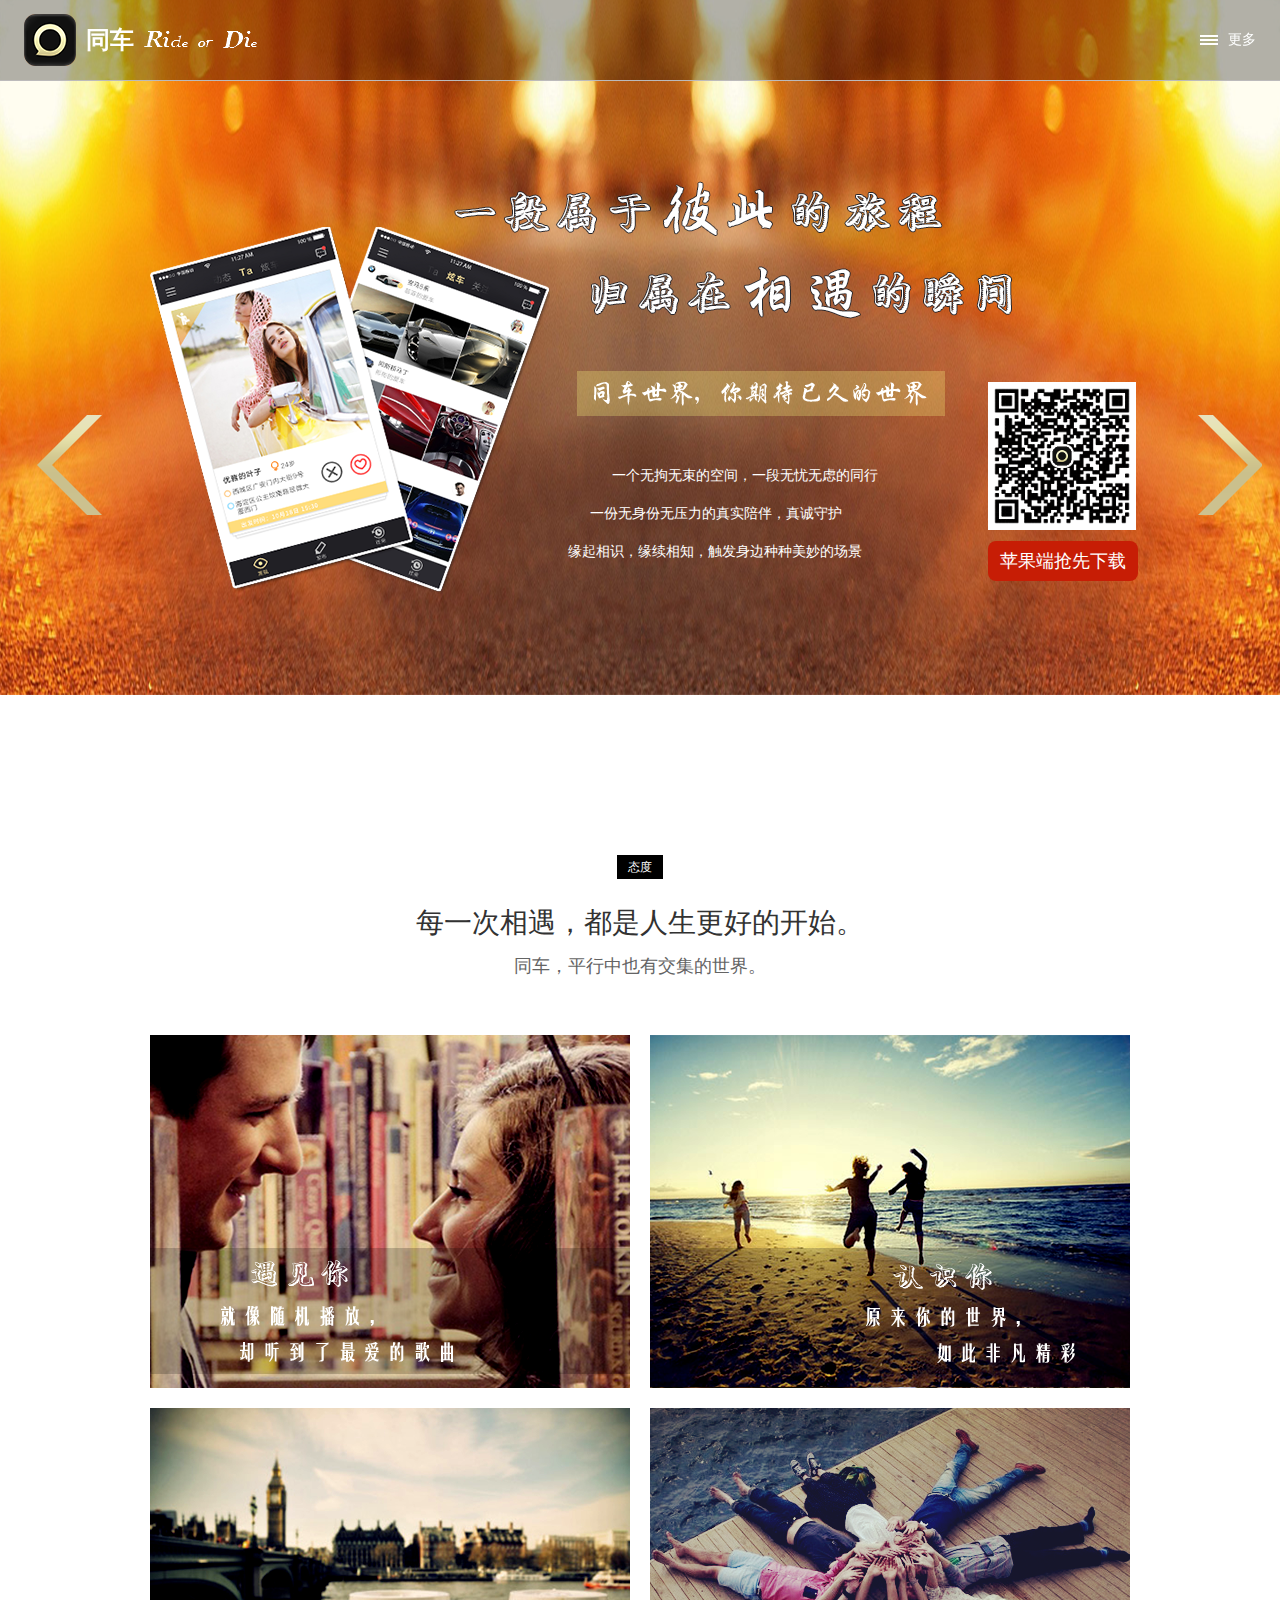
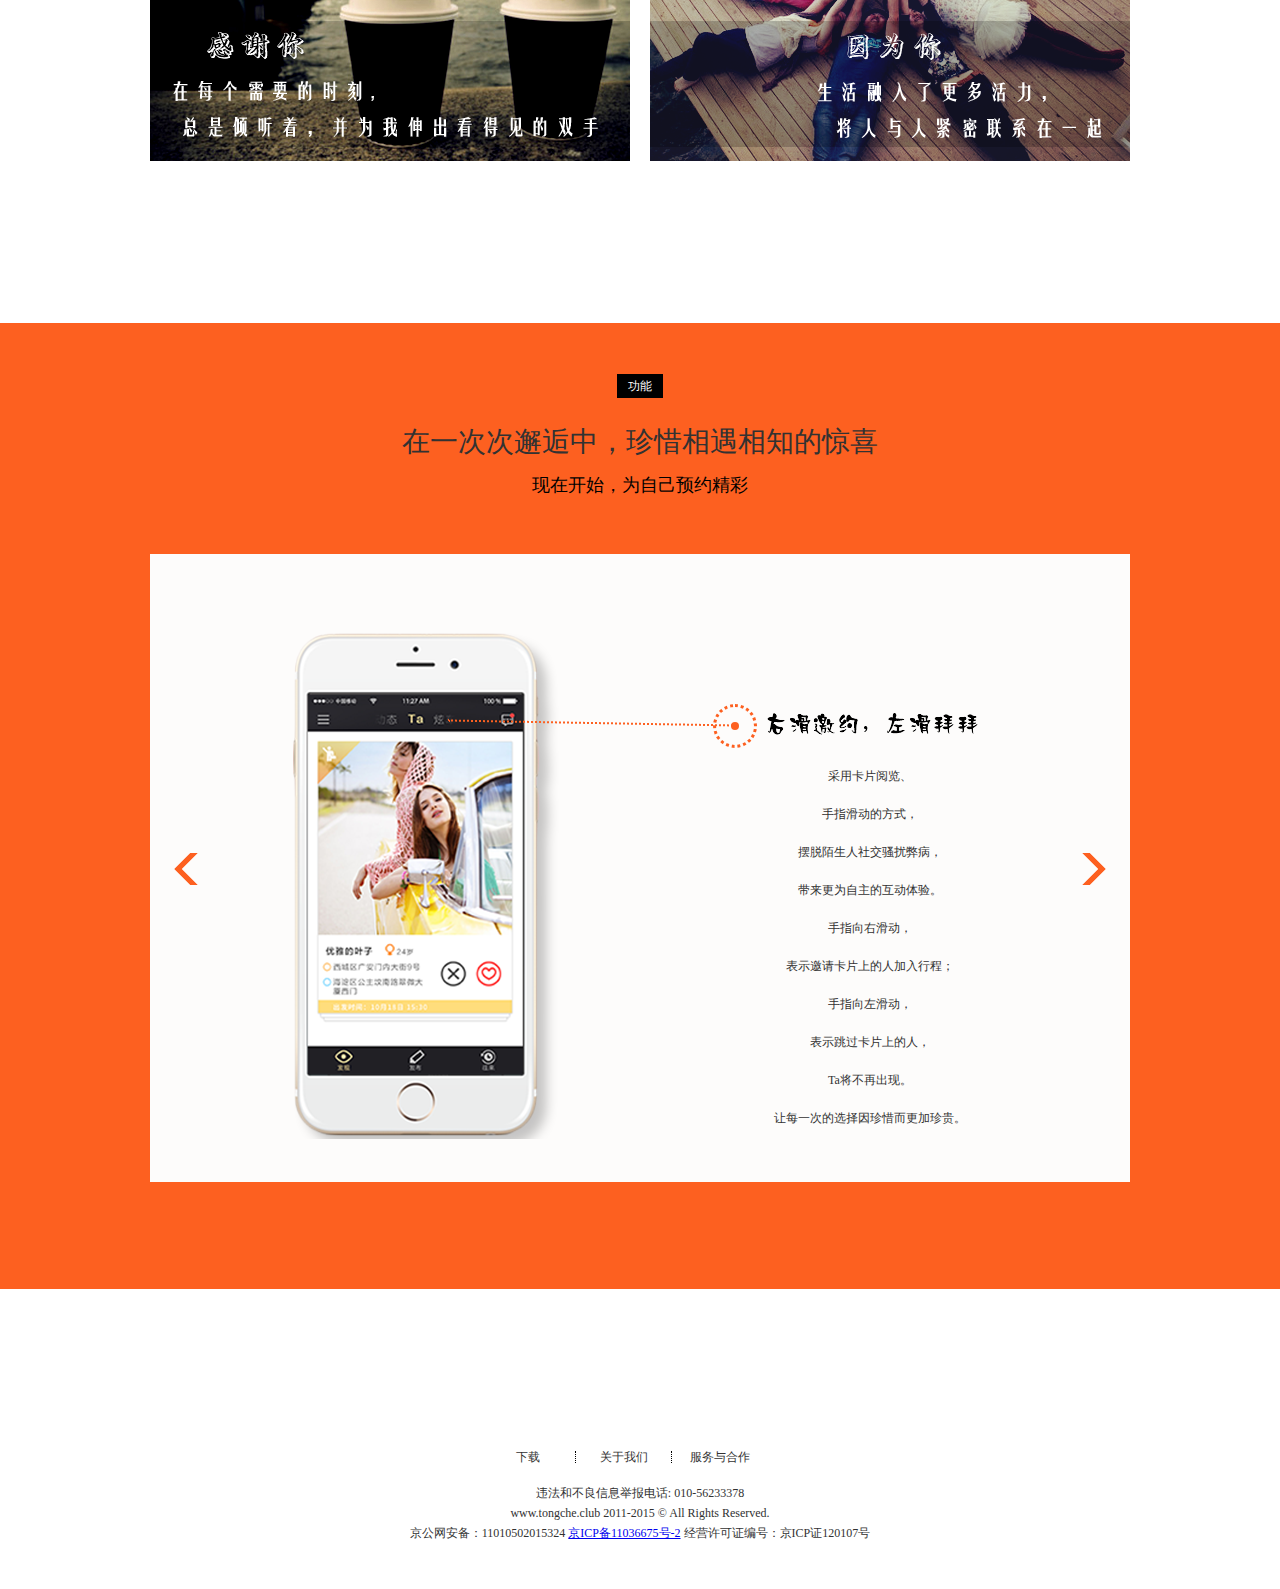
<file: index.html>
<!DOCTYPE html>
<html lang="en">
<head>
	<meta charset="UTF-8">
	<title>同车app官网</title>
<link rel="stylesheet" href="./css/main.css">
<script type="text/javascript" src="./js/jquery.1.9.1.min.js"></script>
<script type="text/javascript" src="./js/index.js"></script>
</head>
<body>
	<div class="box">
	<!-- banner 开始 -->
		<div class="banner">
			<img class="banner_" style="width:100%;height:100%" src="./img/bg_banner.png" alt="">
		
				<div class="top">
				
					<div id="logo">
						<div class="logo">
							<a href="#"><img  src="./img/logo.png" alt=""></a>
						</div>
						<a href="#">
							<div class="slogan">
								同车<img src="./img/slogan.png" alt="">
							</div>
						</a>
						<div class="option">
							<img src="./img/option.png" alt="">更多
						</div>
						
					</div>
				</div>
				<div class="op">
							<img class="close" src="./img/close.png" alt="">
							<ul>
								<li><a href="./aboutus.html">关于我们</a></li>
								<li><a href="./cooperation.html">服务与合作</a></li>
								<li class="download">下载</li>
							</ul>
							
				</div>
				<div class="content">
					<div class="page">
						<img src="./img/page.png" alt="">
						<img class="txt" src="./img/txt.png" alt="">
					<div class="page_txt">
						<img  src="./img/page_txt.png" alt="">
					</div>
					<div class="txt1">一个无拘无束的空间，一段无忧无虑的同行</div>
					<div class="txt2">一份无身份无压力的真实陪伴，真诚守护</div>
					<div class="txt3">缘起相识，缘续相知，触发身边种种美妙的场景</div>
						<img style="width:148px;" class="code" src="./img/code.png" alt="">
						<div class="scanning">苹果端抢先下载</div>
					</div>
				
			</div>
			<div>
				<div class="left">
					<div class="left_n">
					<a href="./recruit.html">
						<img src="./img/left.png" alt="">
					</a>
				</div>
			</div>
				<div class="right">
					<div class="right_n">
						<a href="./aboutus.html">
							<img src="./img/right.png" alt="">
						</a>
					</div>
				</div>

			</div>
			
		</div>
		<!-- banner 结束-->
	<div class="second">
		<div class="content">
			<div class="attitude">
				态度
			</div>
			<div class="h1">
				每一次相遇，都是人生更好的开始。
			</div>
			<div class="h2">
				同车，平行中也有交集的世界。
			</div>
			<div class="pic">
				<div class="p1">
					<div class="p1_img"><img src="./img/yujianni.png" alt=""></div>			
				</div>
				<div class="p2">
					<div class="p2_img"><img src="./img/renshini.png" alt=""></div>			
				</div>
				<div class="p3">
					
					<div class="p3_img"><img src="./img/ganxieni.png" alt=""></div>
				</div>
				<div class="p4">
					<div class="p4_img"><img src="./img/yinweini.png" alt=""></div>
				</div>
			</div>
		</div>
	</div>
	<div class="third">
		<div class="content">
		<div style="height:1px"></div>
			<div class="attitude" style="margin:50px auto 30px auto">
				功能
			</div>
			<div class="h1">
				在一次次邂逅中，珍惜相遇相知的惊喜
			</div>
			<div class="h2" style="color:#000;">
				现在开始，为自己预约精彩
			</div>
			<div class="left_">
						<img src="./img/left_.png" alt="">
					</div>
			<div class="right_">
				<img src="./img/right_.png" alt="">
			</div>

			<div class="small_box">
				<div class="box1">
					<div class="phone">
						<img src="./img/phone.png" alt="">
					</div>
					<div class="round">
						<div class="centers"></div>
						<div class="line"></div>
					</div>
					<div class="title">
						<img src="./img/like.png" alt="">
						<div class="textarea">
						<p>采用卡片阅览、</p>
						<p>手指滑动的方式，</p>
						<p>摆脱陌生人社交骚扰弊病，</p>
						<p>带来更为自主的互动体验。</p>
						<p>手指向右滑动，</p>
						<p>表示邀请卡片上的人加入行程；</p>
						<p>手指向左滑动，</p>
						<p>表示跳过卡片上的人，</p>
						<p>Ta将不再出现。</p>
						<p>让每一次的选择因珍惜而更加珍贵。</p>
					
						</div>
					</div>
				</div>
				<div class="box2">
					<div class="title2">
							<img src="./img/zhijizhibi.png" alt="">
						
					</div>
					<div class="textarea2">
							<p>人车信息、</p>
							<p>搭车路线、</p>
							<p>用车时间，</p>
							<p>以及TA的性别年龄、</p>
							<p>活跃时间应有尽有。</p>
							<p>独有标签功能让你对TA了解更多，</p>
							<p>爱去哪里玩、</p>
							<p>贪嘴哪道菜、</p>
							<p>在追哪部剧都尽在掌握。</p>
							<p>虽然你们尚未谋面，</p>
							<p>但却可能相见恨晚。</p>
					
					</div>
					<div class="round2">
						<div class="centers2"></div>
						<div class="line2"></div>
					</div>
					<div class="gerenziliao">
						<img src="./img/gerenziliao.png" alt="">
					</div>
				</div>
					
					
					
					
				<div class="box3">
					<div class="phone3">
						<img src="./img/shunfengche.png" alt="">
					</div>
					<div class="round3">
						<div class="centers3"></div>
						<div class="line3"></div>
					</div>
					<div class="title3">
						<img src="./img/shuangxiang.png" alt="">
						<div class="textarea3">
						<p>车主、搭友都能发布同车信息。</p>
						<p>车主可以公布行车路线等待他人加入行程；</p>
						<p>搭友可以通过平台发布自己的用车需求。</p>
						<p>双方根据自己的喜好选择是否与对方同行。</p>
						<p>双向信息发布，双向意愿匹配，出行更愉悦。</p>
						
						</div>
					</div>
				</div>
				<div class="box4">
					<div class="title4">
							<img src="./img/gonyao.png" alt="">
						
					</div>
					<div class="textarea4">
							<p>提供公邀和私信两种形式的邀约。</p>
							<p>可以在公共平台公开接受搭友的用车需求，</p>
							<p>或公开参与车主发布的行车路线；</p>
							<p>也可以私信邀约周围的人和感兴趣的人。</p>
							<p>两种邀约方式，帮你实现完美行程。</p>
					
					</div>
					<div class="round4">
						<div class="centers4"></div>
						<div class="line4"></div>
					</div>
					<div class="phone4">
						<img src="./img/dontaixianqing.png" alt="">
					</div>
				</div>
				

			</div>
		</div>
	</div>
	<!-- foot开始 -->
	<div class="foot">
		<div class="buttom">
			<div style="width:400px;height:24px;margin:0px auto;">
				<ul>
		           <li>下载</li>
		           <li>关于我们</li>
		           <li style="border-right:none;">服务与合作</li>
		        </ul>
			</div>
	        
        			<div style="clear:both;"></div>
		    <p>违法和不良信息举报电话: 010-56233378</p>
		    <p>www.tongche.club 2011-2015 © All Rights Reserved.</p>
		    <p>京公网安备：11010502015324   
		    <a href="http://www.miibeian.gov.cn/">京ICP备11036675号-2</a> 经营许可证编号：京ICP证120107号</p>
    	</div>
	</div>
	<!-- foot结束 -->
	<div class="hidden">
		<!-- <div>iPhone 扫描下载</div> -->
		<img src="./img/code_big.png" alt="">
	</div>

</div>
			
</body>
</html>
</file>
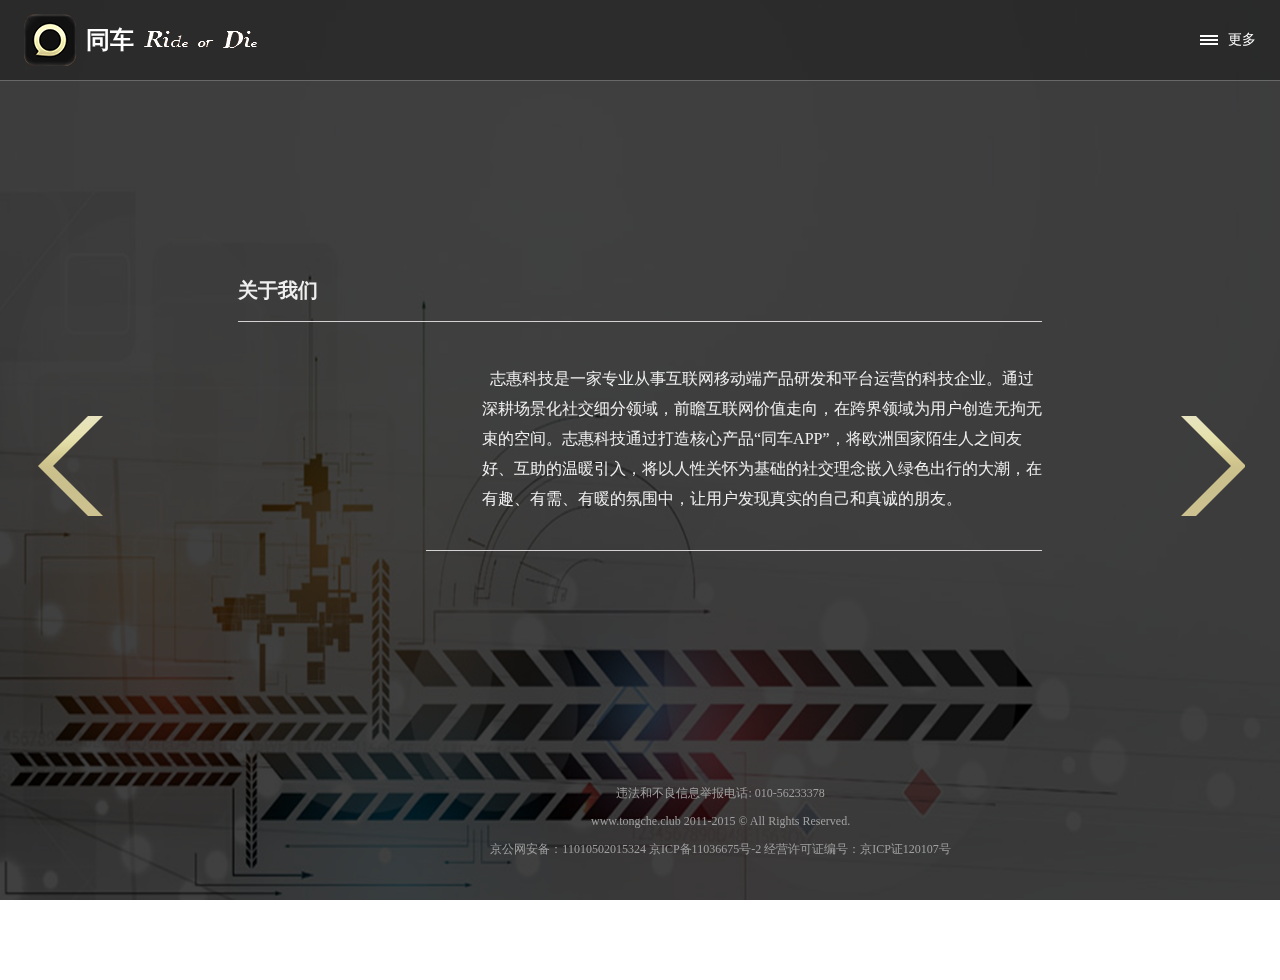
<file: aboutus.html>
<!DOCTYPE html>
<html lang="en">
<head>
	<meta charset="UTF-8">
	<title>关于我们</title>
<link rel="stylesheet" href="./css/aboutus.css">
<script type="text/javascript" src="./js/jquery.1.9.1.min.js"></script>
<script type="text/javascript" src="./js/main.js"></script>
</head>
<body>
	<div class="box">
		<img class="bg" src="./img/aboutus_bg.png" alt="">
		<div class="top">
			<div id="logo">
				<div class="logo">
					<a href="./index.html"><img  src="./img/logo.png" alt=""></a>
				</div>
				<a href="./index.html">
					<div class="slogan">
						同车<img src="./img/slogan.png" alt="">
					</div>
				</a>
				<div class="option">
							<img src="./img/option.png" alt="">更多
						</div>
			</div>
			
		</div>
		<div class="op">
							<img class="close" src="./img/close.png" alt="">
							<ul>
								<li><a href="./aboutus.html">关于我们</a></li>
								<li><a href="./cooperation.html">服务与合作</a></li>
								<li class="download">下载</li>
							</ul>
							
				</div>

		<div class="left">
					<div class="left_n">
					<a href="./index.html">
						<img src="./img/left.png" alt="">
					</a>
				</div>
			</div>
				<div class="right">
					<div class="left_n">
						<a href="./cooperation.html">
							<img src="./img/right.png" alt="">
						</a>
					</div>
				</div>

		<div class="neirong">
			<div class="content">
			<div class="about">关于我们</div>
			<div class="line"></div>
			<div class="txt">
			<p>&nbsp;&nbsp;志惠科技是一家专业从事互联网移动端产品研发和平台运营的科技企业。通过深耕场景化社交细分领域，前瞻互联网价值走向，在跨界领域为用户创造无拘无束的空间。志惠科技通过打造核心产品“同车APP”，将欧洲国家陌生人之间友好、互助的温暖引入，将以人性关怀为基础的社交理念嵌入绿色出行的大潮，在有趣、有需、有暖的氛围中，让用户发现真实的自己和真诚的朋友。</p>
			</div>
			<div class="line_short"></div>

		</div>
		</div>
		<!-- foot开始 -->
	<div class="foot">
		<div class="buttom">
		    <p>违法和不良信息举报电话: 010-56233378</p>
		    <p>www.tongche.club 2011-2015 © All Rights Reserved.</p>
		    <p>京公网安备：11010502015324   
		    京ICP备11036675号-2 经营许可证编号：京ICP证120107号</p>
    	</div>
	</div>
	<!-- foot结束 -->
	<div class="hidden">
		<!-- <div>iPhone 扫描下载</div> -->
		<img src="./img/code_big.png" alt="">
	</div>
	</div>
</body>
</html>
</file>
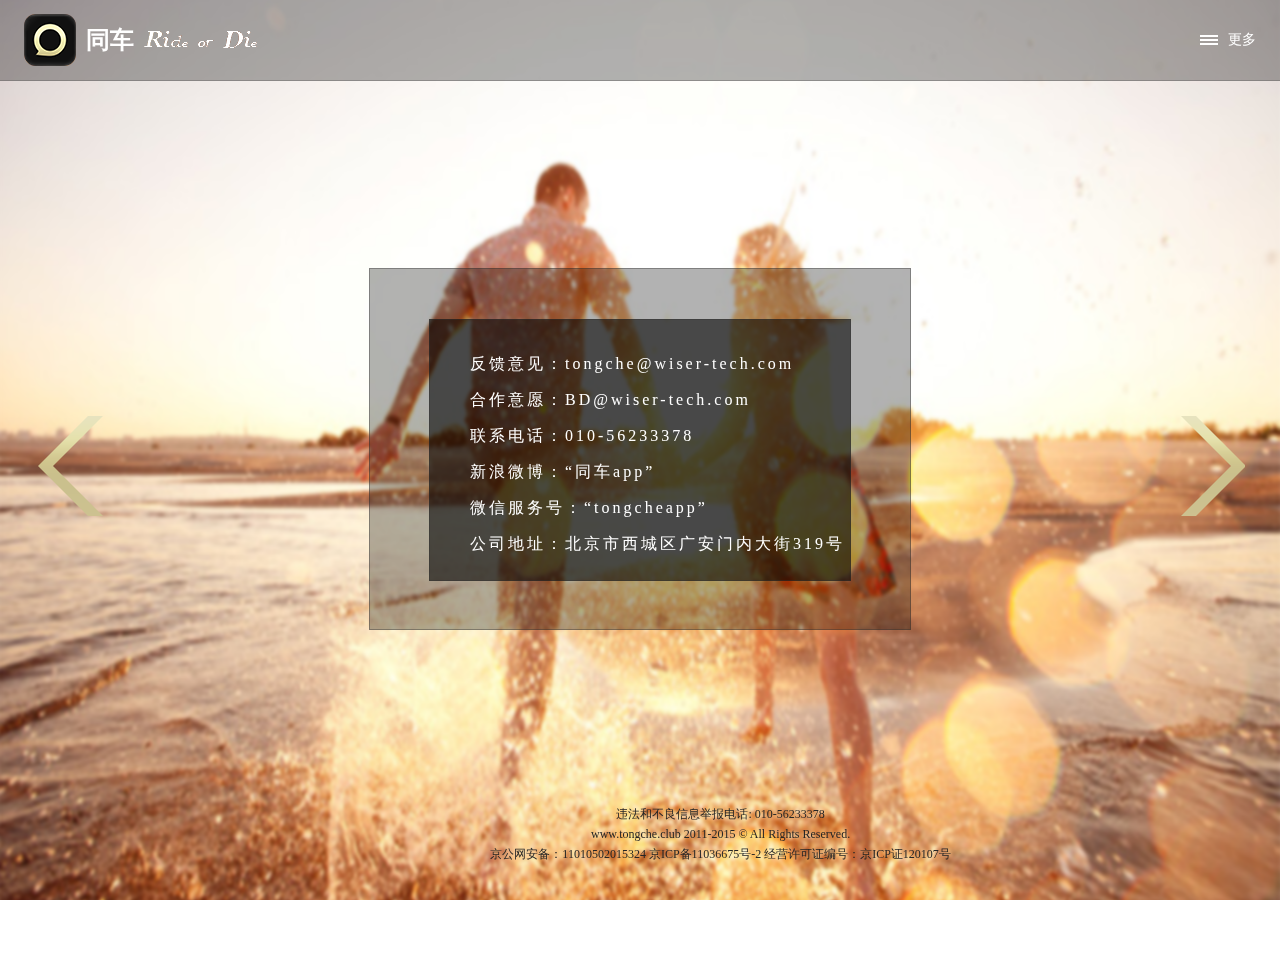
<file: cooperation.html>
<!DOCTYPE html>
<html lang="en">
<head>
	<meta charset="UTF-8">
	<title>服务与合作</title>
<link rel="stylesheet" href="./css/cooperation.css">
<script type="text/javascript" src="./js/jquery.1.9.1.min.js"></script>
<script type="text/javascript" src="./js/main.js"></script>
</head>
<body>
	<div class="box">
		<img class="bg" src="./img/cooperation_bg.png" alt="">
		<div class="top">
			<div id="logo">
				<div class="logo">
					<a href="./index.html"><img  src="./img/logo.png" alt=""></a>
				</div>
				<a href="./index.html">
					<div class="slogan">
						同车<img src="./img/slogan.png" alt="">
					</div>
				</a>
					<div class="option">
						<img src="./img/option.png" alt="">更多
					</div>
			</div>
			
		</div>
			<div class="op">
				<img class="close" src="./img/close.png" alt="">
				<ul>
					<li><a href="./aboutus.html">关于我们</a></li>
					<li><a href="./cooperation.html">服务与合作</a></li>
					<li class="download">下载</li>
				</ul>
							
			</div>

			<div class="left">
				<div class="left_n">
					<a href="./aboutus.html">
						<img src="./img/left.png" alt="">
					</a>
				</div>
			</div>
			<div class="right">
				<div class="left_n">
					<a href="./recruit.html">
						<img src="./img/right.png" alt="">
					</a>
				</div>
			</div>

		<div class="neirong">
			<div class="content">
				<div class="center">
					<div class="txt">
					反馈意见：tongche@wiser-tech.com <br>
					合作意愿：BD@wiser-tech.com <br>
					联系电话：010-56233378 <br>
					新浪微博：“同车app”<br>
					微信服务号：“tongcheapp” <br>
					公司地址：北京市西城区广安门内大街319号
					</div>
				</div>
			</div>
		</div>



		<!-- foot开始 -->
	<div class="foot">
		<div class="buttom">
		    <p>违法和不良信息举报电话: 010-56233378</p>
		    <p>www.tongche.club 2011-2015 © All Rights Reserved.</p>
		    <p>京公网安备：11010502015324   
		    京ICP备11036675号-2 经营许可证编号：京ICP证120107号</p>
    	</div>
	</div>
	<!-- foot结束 -->
	<div class="hidden">
		<!-- <div>iPhone 扫描下载</div> -->
		<img src="./img/code_big.png" alt="">
	</div>
	</div>
</body>
</html>
</file>
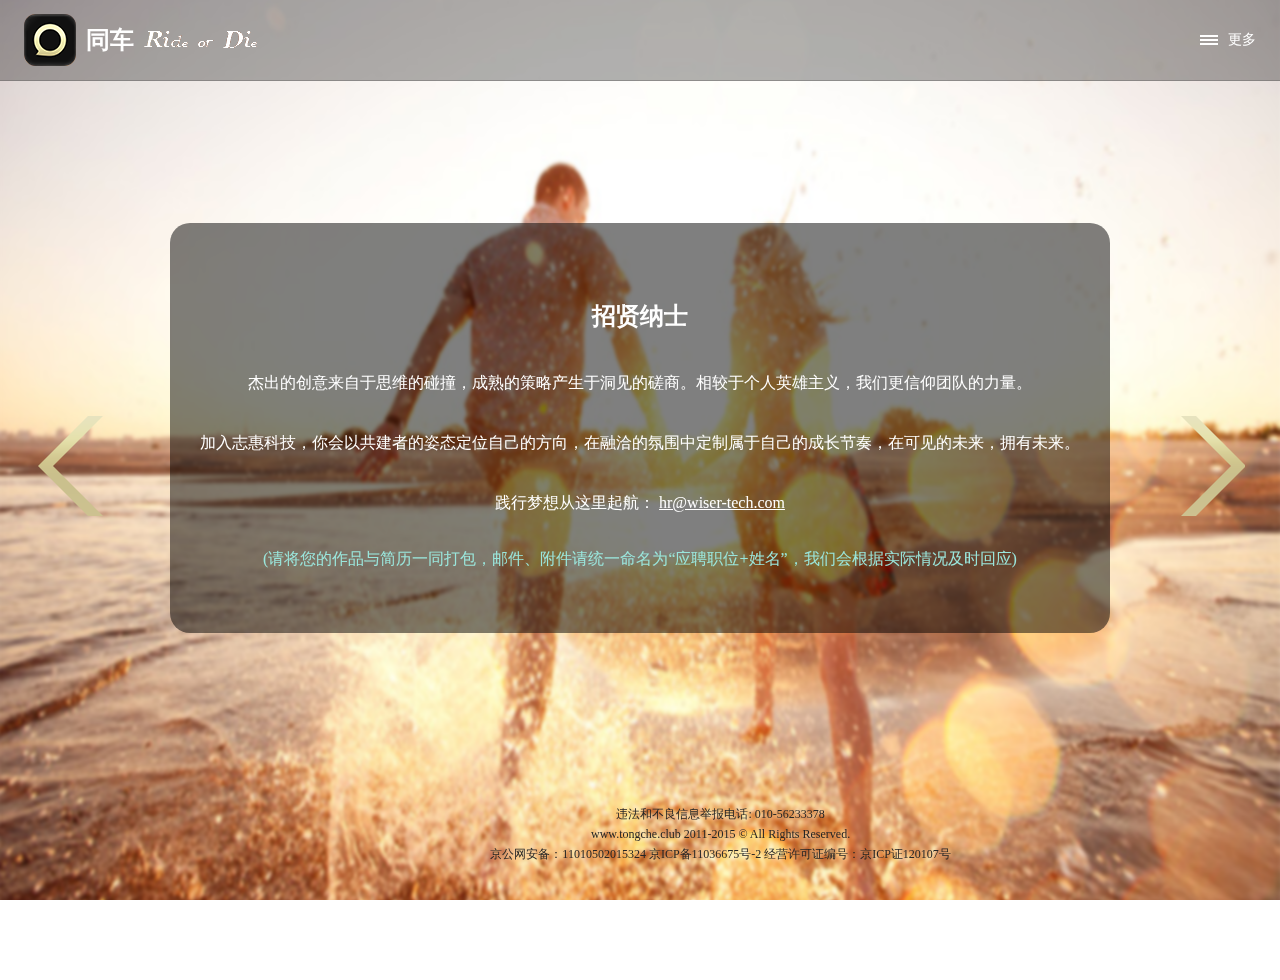
<file: recruit.html>
<!DOCTYPE html>
<html lang="en">
<head>
	<meta charset="UTF-8">
	<title>招贤纳士</title>
<link rel="stylesheet" href="./css/recruit.css">
<script type="text/javascript" src="./js/jquery.1.9.1.min.js"></script>
<script type="text/javascript" src="./js/main.js"></script>
</head>
<body>
	<div class="box">
		<img class="bg" src="./img/cooperation_bg.png" alt="">
		<div class="top">
			<div id="logo">
				<div class="logo">
					<a href="./index.html"><img  src="./img/logo.png" alt=""></a>
				</div>
				<a href="./index.html">
					<div class="slogan">
						同车<img src="./img/slogan.png" alt="">
					</div>
				</a>
					<div class="option">
						<img src="./img/option.png" alt="">更多
					</div>
			</div>
			
		</div>
			<div class="op">
				<img class="close" src="./img/close.png" alt="">
				<ul>
					<li><a href="./aboutus.html">关于我们</a></li>
					<li><a href="./cooperation.html">服务与合作</a></li>
					<li class="download">下载</li>
				</ul>
							
			</div>

			<div class="left">
				<div class="left_n">
					<a href="./cooperation.html">
						<img src="./img/left.png" alt="">
					</a>
				</div>
			</div>
			<div class="right">
				<div class="left_n">
					<a href="./index.html">
						<img src="./img/right.png" alt="">
					</a>
				</div>
			</div>

		<div class="neirong">
			<div class="zhaopin_box">
				<div class="zp_h1">招贤纳士</div>
				<div class="zp_h2">
					杰出的创意来自于思维的碰撞，成熟的策略产生于洞见的磋商。相较于个人英雄主义，我们更信仰团队的力量。<br> 
					加入志惠科技，你会以共建者的姿态定位自己的方向，在融洽的氛围中定制属于自己的成长节奏，在可见的未来，拥有未来。<br>
					践行梦想从这里起航：
					<a style="color:#fff;" href="#">hr@wiser-tech.com</a>


				</div>
				<div class="zp_h3">
				(请将您的作品与简历一同打包，邮件、附件请统一命名为“应聘职位+姓名”，我们会根据实际情况及时回应)
				</div>
			</div>
		</div>
	



		<!-- foot开始 -->
	<div class="foot">
		<div class="buttom">
		    <p>违法和不良信息举报电话: 010-56233378</p>
		    <p>www.tongche.club 2011-2015 © All Rights Reserved.</p>
		    <p>京公网安备：11010502015324   
		    京ICP备11036675号-2 经营许可证编号：京ICP证120107号</p>
    	</div>
	</div>
	<!-- foot结束 -->
	<div class="hidden">
		<img src="./img/code_big.png" alt="">
	</div>
	</div>
</body>
</html>
</file>
<file: css/main.css>
body{
 		padding:0;
 		margin:0;
 	}
 	
	.banner{
		position: absolute;
		top:0;
		left:0;
		height:695px;
		width:100%;
		/*background:url('{dede:global.cfg_templets_skin/}/img/bg_banner.png') no-repeat;*/
		background-color: #000;
	}

	#logo a,.op a{
		text-decoration:none;
		color:#fff;
	}
	.top{
		height:80px;
		width:100%;
		background-color: rgba(0,0,0,0.3);
		position: fixed;
		top:0;
		left:0;
		z-index:998;
		border-bottom: 1px solid #bcbabb;

	}
	.logo{
		cursor:pointer; 
		margin:14px 10px 14px 24px;
		float:left;
	}
	.slogan{
		cursor:pointer; 
		float:left;
		width:40%;
		font-size:24px;
		font-weight: bold;
		color:#fff;
		line-height: 80px;
	}
	.slogan img{
		margin-left:10px;
	}
	.option{
		float:right;
		margin-right:24px;
		line-height: 80px;
		font-size:14px;
		color:#fff;
	}
	.option img{
		margin:35px 10px 35px 0px;
		float:left;
	}
	.op{
		color:#fff;
		font-size:14px;
    	width:210px;
    	position: fixed;
    	z-index:999;
    	top:0px;
    	right:0px;
		height:100%;
		background-color: rgba(0,0,0,0.7);

    }
    @keyframes myfirst{
    0%{right:-100px;top:0px;}
    100%{right:0px;top:0px;}
  }
  	@keyframes mysecond{
    0%{right:0px;top:0px;}
    100%{right:-100px;top:0px;}
  }
    .close{
    	position: absolute;
    	top:24px;
    	right:24px;
    }
	.op ul{
		font-size:14px;
		font-weight:bold;
		
		padding: 0;

	}
	.op li{
		width:100%;
	    height: 80px;
		padding-left: 40px;
	    line-height: 80px;
	}
	.left{
		
        width: 90px;
    	height: 130px;
		position: fixed;
		border-radius:10px;
		left:24px;
		z-index:1000;
	}
	.left img{
		cursor:default;
	    margin: 15px 13px;
	}
	/*.left_n{
	    margin: 1px;
	    width: 42px;
	    height: 62px;

	}*/
	.right{
		
		width: 90px;
    	height: 130px;
		position: fixed;
		border-radius:10px;
		right:6px;
		z-index:1000;
	}
	.right img{
		cursor:default;
	    margin:15px 13px;
	}
	/*.right_n{
	    margin: 1px;
	    width: 42px;
	    height: 62px;

	}*/
	.content{
	
		width:980px;		
		margin:0px auto; 
		
	}
	.content .txt1{
	    font-size: 14px;
	    color: #fff;
	    position: absolute;
	    top: 240px;
	    left: 462px;
	    width: 400px;
	}
	.content .txt2{
	    font-size: 14px;
	    color: #fff;
	    position: absolute;
	    top: 278px;
	    left: 440px;
	    width: 400px;
	}
	.content .txt3{
	    font-size: 14px;
	    color: #fff;
	    position: absolute;
	    top: 316px;
	    left: 418px;
	    width: 400px;
	}
	.page{
		position: absolute;
		top:227px;
	}

	.txt{
		position: absolute;
		top:-46px;
	    left: 304px;
		
	}
	.page_txt{
		position:absolute;
	    top: 144px;
    	left: 427px;
	    width: 368px;
	    height: 45px;
	    background-color: rgba(245,239,122,0.3);
	}
	.page_txt img{
		margin:10px 17px;
	}
	.code{
		position: absolute;
	    top: 155px;
		left:838px;
	}
	.scanning{
		    position: absolute;
		    width:150px;
		    height:40px;
		    background-color:#c71d05;
		    color:#fff;
		    line-height:40px;
		    font-size:18px;
		    text-align:center;
		    border-radius: 8px;
		    top: 314px;
		    left: 838px;
	}
	.download img{
		margin-left:8px;
		margin-top:px;

	}
	.second{
		width: 100%;
		position:absolute;
		top:695px;
		left:0;
		height:1228px;
	}
	.attitude{
		background-color: #000;
		width:46px;
		font-size: 12px;
		color:#fff;
		line-height: 24px;
		text-align:center;
		height:24px;
		margin:160px auto 30px auto;
	}
	.h1{
		
		font-size: 28px;
		height:28px;
		color:#323232;
		text-align: center;
		line-height:28px;
	}
	
	.h2{
		font-size: 18px;
		height:18px;
		color:#646464;
		text-align: center;
		line-height:18px;
		margin:20px auto 60px auto;
	}
	.pic{
		font-size:12px;
	}
	
	.p1{
		background: url('../img/picture1.png');
		background-size: 100%;
		width:480px;
		height:353px;
		margin-right:10px;
		float:left;
	
	}
	.p2{
		background: url('../img/picture2.png');
		background-size: 100%;
		width:480px;
		height:353px;
		margin-left:10px;
		float:left;
	}
	.p3{
		background: url('../img/picture3.png');
		background-size: 100%;
		width:480px;
		height:353px;
		margin-right:10px;
		float:left;
		margin-top:20px;
		
	}
	.p4{
		background: url('../img/picture4.png');
		background-size: 100%;
		width:480px;
		height:353px;
		margin-left:10px;
		float:left;
		margin-top:20px;
	}
	.p1_img{
	    position: absolute;
	    width: 480px;
	    height: 126px;
	    margin-top: 213px;
	    background: rgba(0,0,0,0.2);
	}
	.p2_img{
	    position: absolute;
	    width: 480px;
	    height: 126px;
	    margin-top: 213px;
	    background: rgba(0,0,0,0.2);
	}
	.p3_img{
	    position: absolute;
	    width: 480px;
	    height: 126px;
	    margin-top: 213px;
	    background: rgba(0,0,0,0.2);
	}
	.p4_img{
	    position: absolute;
	    width: 480px;
	    height: 126px;
	    margin-top: 213px;
	    background: rgba(0,0,0,0.2);
	}
	.p1_img img{
	    margin: 12px 70px;
	}
	.p2_img img{
	    margin: 15px 216px;
	}
	.p3_img img{
	    margin: 11px 23px;
	}
	.p4_img img{
	    margin: 12px 167px;
	}

	.third{
	    width: 100%;
		position:absolute;
		top:1923px;
		height:966px;
		background-color:#fd6020;
	}
	@-webkit-keyframes  shineRed {  
	from { -webkit-box-shadow: 0 0 5px #fd6020; }  
	50% { -webkit-box-shadow: 0 0 30px #000; }  
	to { -webkit-box-shadow: 0 0 50px #fd6020; }  
	}
	
	.small_box{  
	-webkit-animation-name: shineRed;   
	-webkit-animation-duration: 1s;  
	-webkit-animation-iteration-count: infinite; 
	height:628px;
	background-color: #fdfcfb;  
	} 
	.left_ img{
		margin:299px 94px 299px 24px;
		float:left;
	}
	.right_ img{
		margin-top:299px;
		margin-right:24px;
		float:right;
	}
	.phone img{
		margin-top: 79px;
		float:left;
	
	}
	.phone3 img{
		margin-top: 79px;
		float:left;
	
	}
	.phone4 img{
		margin-top: -178px;
		margin-left:115px;
		float:left;
	
	}
	.gerenziliao img{
		margin-top: -96px;
		margin-left:115px;
		float:left;
	
	}
	.round{
		width:38px;
		height:38px;
		border:3px dotted #fd6020;
		border-radius: 50%;
		float:left;
		margin:150px 10px 0px 154px;
	}
	.round2{
		width:38px;
		height:38px;
		border:3px dotted #fd6020;
		border-radius: 50%;
		float:left;
	    margin: -35px 10px 0px -15px;
	}
	.round3{
		width:38px;
		height:38px;
		border:3px dotted #fd6020;
		border-radius: 50%;
		float:left;
		margin:150px 10px 0px 154px;
	}
	.round4{
		width:38px;
		height:38px;
		border:3px dotted #fd6020;
		border-radius: 50%;
		float:left;
	    margin: -35px 10px 0px -15px;
	}
	.centers{
		width:8px;height:8px;border-radius: 50%;background-color: #fd6020;margin:15px;
	}
	.centers2{
		width:8px;height:8px;border-radius: 50%;background-color: #fd6020;margin:15px;
	}
	.centers3{
		width:8px;height:8px;border-radius: 50%;background-color: #fd6020;margin:15px;
	}
	.centers4{
		width:8px;height:8px;border-radius: 50%;background-color: #fd6020;margin:15px;
	}
	.line{
	    border-top: 2px dotted #fd6020;
	    width: 288px;
	    height: 1px;
	    margin: -23px 0px 0px -268px;
	    -webkit-transform: rotate(1deg);
	}
	.line2{
	    border-top: 2px dotted #fd6020;
	    width: 288px;
	    height: 1px;
       	margin: -17px 30px 0px 20px;
	    -webkit-transform: rotate(1deg);
	}
	.line3{
	    border-top: 2px dotted #fd6020;
	    width: 288px;
	    height: 1px;
	    margin: -23px 0px 0px -268px;
	    -webkit-transform: rotate(1deg);
	}
	.line4{
	    border-top: 2px dotted #fd6020;
	    width: 288px;
	    height: 1px;
   	    margin: -56px 10px;
    	-webkit-transform: rotate(345deg);
	}
	.title img{
	    margin-top: 159px;
	}
	.title2 img{
       margin-left: 34px;
   	   margin-top: 144px;
	}
	.title3 img{
	    margin-top: 159px;
	}
	.title4 img{
        margin-left: 26px;
    	margin-top: 226px;
	}
	.textarea{
		color:#323232;
		font-size:12px;
		width:400px;
		height:300px;
	    margin-top: 24px;
		text-align:center;
	    margin-left: 520px;
	    line-height: 26px;
	}
	.textarea2{
	    float: left;
		color:#323232;
		font-size:14px;
		width: 264px;
		height:300px;
	    margin-top: 10px;
		text-align:center;
	   
	    line-height: 20px;
	}
	.textarea3{
	    color: #323232;
	    font-size: 14px;
	    width: 400px;
	    height: 300px;
	    margin-top: 17px;
	    text-align: center;
	    margin-left: 520px;
	    line-height: 35px;
	}
	.textarea4{
	     float: left;
		color:#323232;
		font-size:14px;
		width: 264px;
		height:300px;
	    margin-top: 10px;
		text-align:center;
	   
	    line-height: 20px;
	}
	.foot{
		height:337px;
	
	}
	ul, ol{
    list-style: none;
	}
	.buttom{
	    width: 100%;
		position: absolute;
		top:2889px;
        text-align: center;
       	height:150px;
        margin:150px auto 0px auto;
		line-height: 8px;
        color:#323232;
        font-size:12px;
	}
	
	.buttom li{
	    float: left;
	    width:95px;
	   margin-bottom: 14px;
	    height: 12px;
	    line-height: 12px;
	    border-right:1px dotted #000;
    }
	.box_ewm{
	    margin-top: 130px;
	    margin-left:100px;
	}
	
	.box2 ul{
				width:24px;
				height:500px;
				overflow:hidden;
				list-style:none;
				margin-top:-275px;
				margin-left:700px;
			}
	.box2 ul li{
				float: right;
			    display: inline;
			    margin-left: 4px;
			    width: 40px;
			    height: 50px;
			    font-size: 38px;
			    word-wrap: break-word;
			    word-break: nomal;
			    color: #fd6020;
				}
    .hidden{
    	display:none;
    	position:fixed;
    	top:35%;
    	left:40%;
    }
    .hidden div{
    	
    	font-size:35px;
    	margin-bottom: 20px;
    	text-align: center;
    }
    .block{
    	display:none;
    }
</file>
<file: css/aboutus.css>
body{
		margin:0;
		padding:0;
	
		overflow: hidden;
	}
	.top{
		height: 80px;
	    width: 100%;
	    background-color: rgba(0,0,0,0.3);
	    
	    border-bottom: 1px solid #696868;
	}
	.logo {
	    cursor: pointer;
	    margin: 14px 10px 14px 24px;
	    float: left;
	}
	#logo a, .op a {
	    text-decoration: none;
	    color: #fff;
	}
	.slogan {
	    cursor: pointer;
	    float: left;
	    width: 40%;
	    font-size: 24px;
	    font-weight: bold;
	    color: #fff;
	    line-height: 80px;
	}
	.slogan img {
	    margin-left: 10px;
	}
	.line{
		margin-top:20px;
		width:804px;
		height:1px;
		border-bottom:1px solid #d3d1d1;
	}
	.about{
		font-size:20px;
		font-weight:bold;
		line-height: 20px;
		color:#EFEFEF;
		margin-top:87px;
	}
	.txt{
		margin-top:42px;
		margin-left:188px;
		font-size:16px;
		line-height:30px;
		color:#EFEFEF;
	}
	.txt p{
		margin-left:56px;
	}
	.line_short{
		height:1px;
		width:616px;
		margin-top:35px;
		margin-left:188px;
		border-bottom: 1px solid #d3d1d1;
	}
	.buttom{
		color:#A0A0A0;
		font-size:12px;
		width:494px;
	    position: fixed;
    	bottom: 30px;
   	 	text-align: center;
    	left: 37%;
	}
	
   
	.content{
		width:804px;
		margin:200px auto;

	}
	.left{
		
        width: 90px;
    	height: 130px;
		position: fixed;
		border-radius:10px;
		left:24px;
		z-index:1000;
	}
	.left img{
		cursor:default;
	   margin:15px 13px;
	}
	.right{
		
		width: 90px;
    	height: 130px;
		position: fixed;
		border-radius:10px;
		right:24px;
		z-index:1000;
	}
	.right img{
		cursor:default;
	   margin:15px 13px;
	}
	.left_n{
	    margin: 1px;
	    width: 42px;
	    height: 62px;

	}
	.op{
		color:#fff;
		font-size:14px;
    	width:210px;
    	position: fixed;
    	z-index:999;
    	top:0px;
    	right:0px;
		height:100%;
		background-color: rgba(0,0,0,0.7);

    }
    @keyframes myfirst{
    0%{right:-100px;top:0px;}
    100%{right:0px;top:0px;}
  }
  	@keyframes mysecond{
    0%{right:0px;top:0px;}
    100%{right:-100px;top:0px;}
  }
  .op ul{
		font-size:14px;
		font-weight:bold;
		margin-top:250px;
		padding: 0;

	}
	.op li{
		width:100%;
	    height: 80px;
		padding-left: 40px;
	    line-height: 80px;
	}
	ul, ol{
    list-style: none;
	}
	 .close{
    	position: absolute;
    	top:24px;
    	right:24px;
    }
    .option{
		float:right;
		margin-right:24px;
		line-height: 80px;
		font-size:14px;
		color:#fff;
	}
	.option img{
		margin:35px 10px 35px 0px;
		float:left;
	}
	 .hidden{
    	display:none;
    	position:fixed;
    	top:35%;
    	left:40%;
    }
    .hidden div{
    	
    	font-size:35px;
    	margin-bottom: 20px;
    	text-align: center;
    }
    .neirong{
    	width:100%;
    	position: absolute;
    	top:80px;
    	left:0px;
    	height:100%;
    }
</file>
<file: css/cooperation.css>
body{
		margin:0;
		padding:0;
	
		overflow: hidden;
	}
	.top{
		height: 80px;
	    width: 100%;
	    background-color: rgba(0,0,0,0.3);
	    
	    border-bottom: 1px solid rgba(105, 104, 104,0.5);
	}
	.logo {
	    cursor: pointer;
	    margin: 14px 10px 14px 24px;
	    float: left;
	}
	#logo a, .op a {
	    text-decoration: none;
	    color: #fff;
	}
	.slogan {
	    cursor: pointer;
	    float: left;
	    width: 40%;
	    font-size: 24px;
	    font-weight: bold;
	    color: #fff;
	    line-height: 80px;
	}
	.slogan img {
	    margin-left: 10px;
	}
	
	.buttom{
		line-height:8px;
		color:#252525;
		font-size:12px;
		width:494px;
	    position: fixed;
    	bottom: 30px;
   	 	text-align: center;
    	left: 37%;
	}
	
   
	.content{
		width:540px;
		height:360px;
		border:1px solid rgba(49,49,49,0.4);
		margin:188px auto;
		background-color: rgba(0,0,0,0.3)

	}
	.center{
		width:420px;
		height:260px;
		border:1px solid rgba(49,49,49,0.4);
		margin:50px auto;
		background-color: rgba(0,0,0,0.6);
		
	}
	.txt{
		letter-spacing:3px;
		padding-left:40px;
		text-align: left;
		color:#fff;
		font-size:16px;
		margin:26px auto;
		line-height: 36px;

	}
	.left{
		
        width: 90px;
    	height: 130px;
		position: fixed;
		border-radius:10px;
		left:24px;
		z-index:1000;
	}
	.left img{
		cursor:default;
	   margin:15px 13px;
	}
	.right{
		
		width: 90px;
    	height: 130px;
		position: fixed;
		border-radius:10px;
		right:24px;
		z-index:1000;
	}
	.right img{
		cursor:default;
	   margin:15px 13px;
	}
	.left_n{
	    margin: 1px;
	    width: 42px;
	    height: 62px;

	}
	.op{
		color:#fff;
		font-size:14px;
    	width:210px;
    	position: fixed;
    	z-index:999;
    	top:0px;
    	right:0px;
		height:100%;
		background-color: rgba(0,0,0,0.7);

    }
    @keyframes myfirst{
    0%{right:-100px;top:0px;}
    100%{right:0px;top:0px;}
  }
  	@keyframes mysecond{
    0%{right:0px;top:0px;}
    100%{right:-100px;top:0px;}
  }
  .op ul{
		font-size:14px;
		font-weight:bold;
		margin-top:250px;
		padding: 0;

	}
	.op li{
		width:100%;
	    height: 80px;
		padding-left: 40px;
	    line-height: 80px;
	}
	ul, ol{
    list-style: none;
	}
	 .close{
    	position: absolute;
    	top:24px;
    	right:24px;
    }
    .option{
		float:right;
		margin-right:24px;
		line-height: 80px;
		font-size:14px;
		color:#fff;
	}
	.option img{
		margin:35px 10px 35px 0px;
		float:left;
	}
	 .hidden{
    	display:none;
    	position:fixed;
    	top:35%;
    	left:40%;
    }
    .hidden div{
    	
    	font-size:35px;
    	margin-bottom: 20px;
    	text-align: center;
    }
    .neirong{
    	width:100%;
    	position: absolute;
    	top:80px;
    	left:0px;
    	height:100%;
    }
    .zhaopin_box{
    	width:940px;
    	height:410px;
    	background-color:rgba(0,0,0,0.5);
    	border-radius: 20px;
    	margin:143px auto;
    }
    .zp_h1{
    	padding-top: 77px;
    	text-align:center;
    	font-weight: bold;
    	font-size:24px;
    	color:#fff;
    }
    .zp_h2{
    	font-size:16px;
    	line-height:60px;
    	margin-top:21px;
    	color:#fff;
    	text-align:center;
    }
    .zp_h3{
    	color:#9ae6dc;
    	font-size:16px;
    	text-align:center;
    	margin-top:16px;
    }
</file>
<file: css/recruit.css>
body{
		margin:0;
		padding:0;
	
		overflow: hidden;
	}
	.top{
		height: 80px;
	    width: 100%;
	    background-color: rgba(0,0,0,0.3);
	    
	    border-bottom: 1px solid rgba(105, 104, 104,0.5);
	}
	.logo {
	    cursor: pointer;
	    margin: 14px 10px 14px 24px;
	    float: left;
	}
	#logo a, .op a {
	    text-decoration: none;
	    color: #fff;
	}
	.slogan {
	    cursor: pointer;
	    float: left;
	    width: 40%;
	    font-size: 24px;
	    font-weight: bold;
	    color: #fff;
	    line-height: 80px;
	}
	.slogan img {
	    margin-left: 10px;
	}
	
	.buttom{
		line-height:8px;
		color:#252525;
		font-size:12px;
		width:494px;
	    position: fixed;
    	bottom: 30px;
   	 	text-align: center;
    	left: 37%;
	}
	
   
	.content{
		width:540px;
		height:360px;
		border:1px solid rgba(49,49,49,0.4);
		margin:188px auto;
		background-color: rgba(0,0,0,0.3)

	}
	.center{
		width:420px;
		height:260px;
		border:1px solid rgba(49,49,49,0.4);
		margin:50px auto;
		background-color: rgba(0,0,0,0.6);
		
	}
	.txt{
		letter-spacing:3px;
		padding-left:40px;
		text-align: left;
		color:#fff;
		font-size:16px;
		margin:26px auto;
		line-height: 36px;

	}
	.left{
		
        width: 90px;
    	height: 130px;
		position: fixed;
		border-radius:10px;
		left:24px;
		z-index:1000;
	}
	.left img{
		cursor:default;
	   margin:15px 13px;
	}
	.right{
		
		width: 90px;
    	height: 130px;
		position: fixed;
		border-radius:10px;
		right:24px;
		z-index:1000;
	}
	.right img{
		cursor:default;
	   margin:15px 13px;
	}
	.left_n{
	    margin: 1px;
	    width: 42px;
	    height: 62px;

	}
	.op{
		color:#fff;
		font-size:14px;
    	width:210px;
    	position: fixed;
    	z-index:999;
    	top:0px;
    	right:0px;
		height:100%;
		background-color: rgba(0,0,0,0.7);

    }
    @keyframes myfirst{
    0%{right:-100px;top:0px;}
    100%{right:0px;top:0px;}
  }
  	@keyframes mysecond{
    0%{right:0px;top:0px;}
    100%{right:-100px;top:0px;}
  }
  .op ul{
		font-size:14px;
		font-weight:bold;
		margin-top:250px;
		padding: 0;

	}
	.op li{
		width:100%;
	    height: 80px;
		padding-left: 40px;
	    line-height: 80px;
	}
	ul, ol{
    list-style: none;
	}
	 .close{
    	position: absolute;
    	top:24px;
    	right:24px;
    }
    .option{
		float:right;
		margin-right:24px;
		line-height: 80px;
		font-size:14px;
		color:#fff;
	}
	.option img{
		margin:35px 10px 35px 0px;
		float:left;
	}
	 .hidden{
    	display:none;
    	position:fixed;
    	top:35%;
    	left:40%;
    }
    .hidden div{
    	
    	font-size:35px;
    	margin-bottom: 20px;
    	text-align: center;
    }
    .neirong{
    	width:100%;
    	position: absolute;
    	top:80px;
    	left:0px;
    	height:100%;
    }
    .zhaopin_box{
    	width:940px;
    	height:410px;
    	background-color:rgba(0,0,0,0.5);
    	border-radius: 20px;
    	margin:143px auto;
    }
    .zp_h1{
    	padding-top: 77px;
    	text-align:center;
    	font-weight: bold;
    	font-size:24px;
    	color:#fff;
    }
    .zp_h2{
    	font-size:16px;
    	line-height:60px;
    	margin-top:21px;
    	color:#fff;
    	text-align:center;
    }
    .zp_h3{
    	color:#9ae6dc;
    	font-size:16px;
    	text-align:center;
    	margin-top:16px;
    }
</file>
